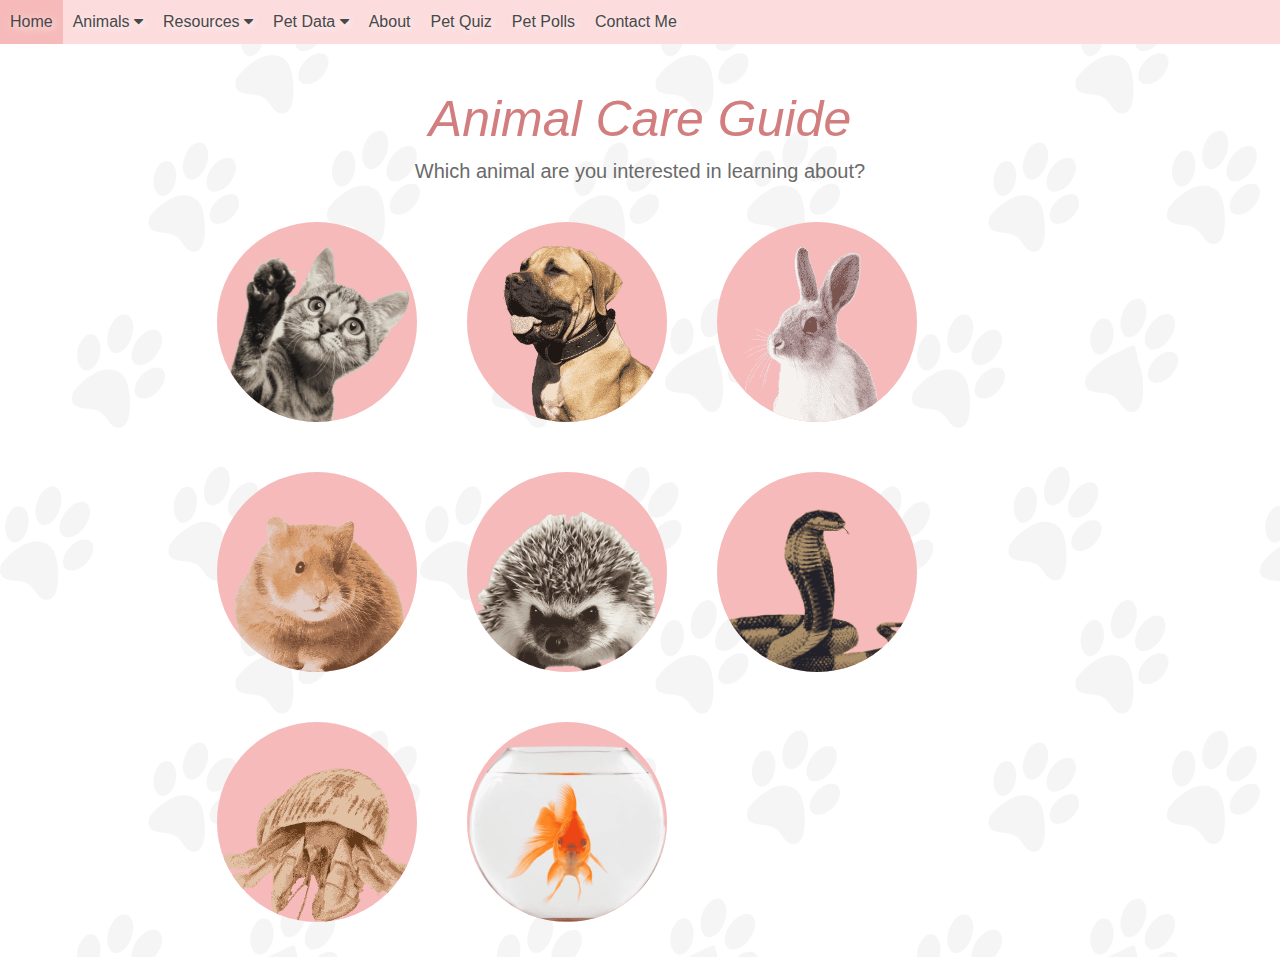
<file: index.html>
<!doctype html>
<html>
<head>
<meta name="viewport" content="width=device-width, initial-scale=1.0">
<meta charset="UTF-8">
<title>Home</title>
<link rel="stylesheet" type="text/css" href="styles.css">
<link rel="stylesheet" href="https://cdnjs.cloudflare.com/ajax/libs/font-awesome/4.7.0/css/font-awesome.min.css">
</head>
<body background="pawprint.png">

<!--navigation-->
<div class="navbar">
 <a class="active" href="index.html">Home</a>
  <div class="dropdown">
    <button class="dropbtn">Animals 
      <i class="fa fa-caret-down"></i>
    </button>
    <div class="dropdown-content">
      <a href="animals/cat/cat.html">Cat</a>
      <a href="animals/dog/dog.html">Dog</a>
      <a href="animals/rabbit/rabbit.html">Rabbit</a>
      <a href="animals/hamster/hamster.html">Hamster</a>
      <a href="animals/hedgehog/hedgehog.html">Hedgehog</a>
      <a href="animals/snake/snake.html">Snake</a>
      <a href="animals/hermitcrab/hermitcrab.html">Hermit Crab</a>
      <a href="animals/goldfish/goldfish.html">Goldfish</a>
    </div>
  </div> 
    <div class="dropdown">
    <button class="dropbtn">Resources 
      <i class="fa fa-caret-down"></i>
    </button>
    <div class="dropdown-content">
       <a href="pages/resources.html">Links to Resources</a>
      <a href="pages/map.html">Map of Resources</a>
    </div>
  </div>
  <div class="dropdown">
    <button class="dropbtn">Pet Data 
      <i class="fa fa-caret-down"></i>
    </button>
    <div class="dropdown-content">
       <a href="pages/data/datainsert.html">Insert Data</a>
      <a href="pages/data/database3.html">Visualize Data</a>
    </div>
  </div>
    <a href="pages/about.html">About</a>
    <a href="pages/petquiz.html">Pet Quiz</a>
    <a href="pages/polls/polls.html">Pet Polls</a>
    <a href="pages/form.html">Contact Me</a>
</div>


<!--headers-->
<h1><a href="index.html">Animal Care Guide</a></h1>
<h2>Which animal are you interested in learning about?</h2>

<!--boxes-->
<div class="hover01 column">
  <div>
    <figure><a href="animals/cat/cat.html"><img src="animals/cat/catpic.png" height="200px" width="200px" alt="cat picture"/></a></figure>
    <span>Cat</span>
  </div>
  <div>
    <figure><a href="animals/dog/dog.html"><img src="animals/dog/dogpic.png" height="200px" width="200px" alt="dog picture"/></a></figure>
    <span>Dog</span>
  </div>
  <div>
    <figure><a href="animals/rabbit/rabbit.html"><img src="animals/rabbit/rabbitpic.png" height="200px" width="200px" alt="rabbit picture"/></a></figure>
    <span>Rabbit</span>
  </div>
  <div>
    <figure><a href="animals/hamster/hamster.html"><img src="animals/hamster/hamsterpic.png" height="200px" width="200px" alt="hamster picture"/></a></figure>
    <span>Hamster</span>
  </div>
   <div>
    <figure><a href="animals/hedgehog/hedgehog.html"><img src="animals/hedgehog/hedgehogpic.png" height="200px" width="200px" alt="hedgehog picture"/></a></figure>
    <span>Hedgehog</span>
  </div>
   <div>
    <figure><a href="animals/snake/snake.html"><img src="animals/snake/snakepic.png" height="200px" width="200px" alt="snake picture"/></a></figure>
    <span>Snake</span>
  </div>
     <div>
    <figure><a href="animals/hermitcrab/hermitcrab.html"><img src="animals/hermitcrab/hermitcrabpic.png" height="200px" width="200px" alt="hermit crab picture"/></a></figure>
    <span>Hermit Crab</span>
  </div>
     <div>
    <figure><a href="animals/goldfish/goldfish.html"><img src="animals/goldfish/goldfishpic.png" height="200px" width="200px" alt="goldfish picture"/></a></figure>
    <span>Goldfish</span>
  </div>
</div>

</body>
</html>
</file>
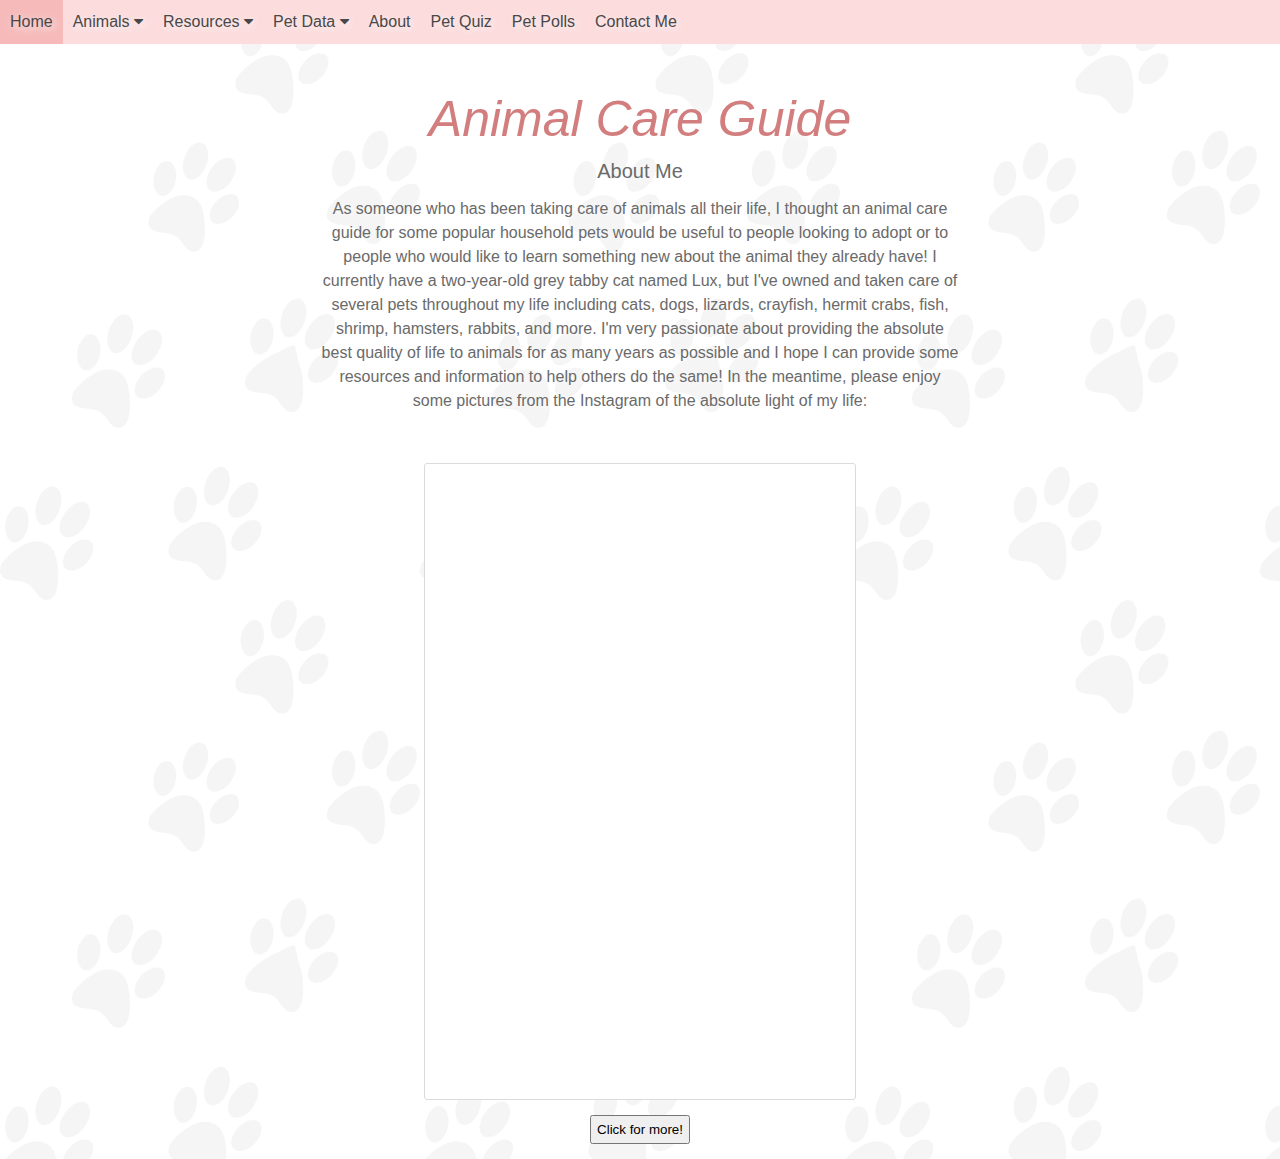
<file: pages/about.html>
<!doctype html>
<html>
<head>
  <meta name="viewport" content="width=device-width, initial-scale=1.0">
<meta charset="UTF-8">
<title>About Me</title>
<link rel="stylesheet" type="text/css" href="../styles.css">
<link rel="stylesheet" href="https://cdnjs.cloudflare.com/ajax/libs/font-awesome/4.7.0/css/font-awesome.min.css">
</head>
<body background="../pawprint.png">
	<style>
  p {
    width: 50%;
    margin:0 auto;
    padding-bottom: 50px;
    text-align: center;
  }
}
</style>

<!--navigation-->
<div class="navbar">
 <a class="active" href="../index.html">Home</a>
  <div class="dropdown">
    <button class="dropbtn">Animals 
      <i class="fa fa-caret-down"></i>
    </button>
    <div class="dropdown-content">
      <a href="../animals/cat/cat.html">Cat</a>
      <a href="../animals/dog/dog.html">Dog</a>
      <a href="../animals/rabbit/rabbit.html">Rabbit</a>
      <a href="../animals/hamster/hamster.html">Hamster</a>
      <a href="../animals/hedgehog/hedgehog.html">Hedgehog</a>
      <a href="../animals/snake/snake.html">Snake</a>
      <a href="../animals/hermitcrab/hermitcrab.html">Hermit Crab</a>
      <a href="../animals/goldfish/goldfish.html">Goldfish</a>
    </div>
  </div> 
    <div class="dropdown">
    <button class="dropbtn">Resources 
      <i class="fa fa-caret-down"></i>
    </button>
    <div class="dropdown-content">
       <a href="resources.html">Links to Resources</a>
      <a href="map.html">Map of Resources</a>
    </div>
  </div>
  <div class="dropdown">
    <button class="dropbtn">Pet Data 
      <i class="fa fa-caret-down"></i>
    </button>
    <div class="dropdown-content">
       <a href="data/datainsert.html">Insert Data</a>
      <a href="data/database3.html">Visualize Data</a>
    </div>
  </div>
    <a href="about.html">About</a>
    <a href="petquiz.html">Pet Quiz</a>
    <a href="polls/polls.html">Pet Polls</a>
    <a href="form.html">Contact Me</a>
</div>


<body>
  <h1><a href="../index.html">Animal Care Guide</a></h1>
<h2>About Me</h2>
<p>As someone who has been taking care of animals all their life, I thought an animal care guide for some popular household pets would be useful to people looking to adopt or to people who would like to learn something new about the animal they already have! I currently have a two-year-old grey tabby cat named Lux, but I've owned and taken care of several pets throughout my life including cats, dogs, lizards, crayfish, hermit crabs, fish, shrimp, hamsters, rabbits, and more. I'm very passionate about providing the absolute best quality of life to animals for as many years as possible and I hope I can provide some resources and information to help others do the same! In the meantime, please enjoy some pictures from the Instagram of the absolute light of my life:</p>
<center>
  <iframe id="instagram-embed-0" class="instagram-media instagram-media-rendered" style="background: white; max-width: 430px; width: calc(100% - 2px); border-radius: 3px; border: 1px solid #dbdbdb; box-shadow: none; display: block; margin: 0px 0px 12px; min-width: 326px; padding: 0px;" src="https://www.instagram.com/p/CCE1_H4jMZ2/embed?utm_source=ig_embedembed/captioned/" scrolling="no" data-instgrm-payload-id="instagram-media-payload-0" height="635" frameborder="0"><span data-mce-type="bookmark" style="display: inline-block; width: 0px; overflow: hidden; line-height: 0;" class="mce_SELRES_start"></span><span data-mce-type="bookmark" style="display: inline-block; width: 0px; overflow: hidden; line-height: 0;" class="mce_SELRES_start"></span><span data-mce-type="bookmark" style="display: inline-block; width: 0px; overflow: hidden; line-height: 0;" class="mce_SELRES_start"></span></iframe>

 <button id="request">Click for more!</button>
  <div id="bio"></div>
</div>
   </body>
   <script language = "javascript" >
      (function() {
 'use strict';
  var btn = document.getElementById('request');
  var bio = document.getElementById('bio');
  var request = new XMLHttpRequest();
  request.onreadystatechange = function() {
    if(request.readyState === 4) {
      if(request.status === 200) {
        bio.innerHTML = request.responseText;        
      } else {
        bio.innerHTML = 'An error occurred during your request: ' +  request.status + ' ' + request.statusText;
      }
    }
  }


  btn.addEventListener('click', function() {
      request.open('Get', 'ig.js');

    request.send();
  });
  })();
  </script>



</center>

</body>
</html>
</file>
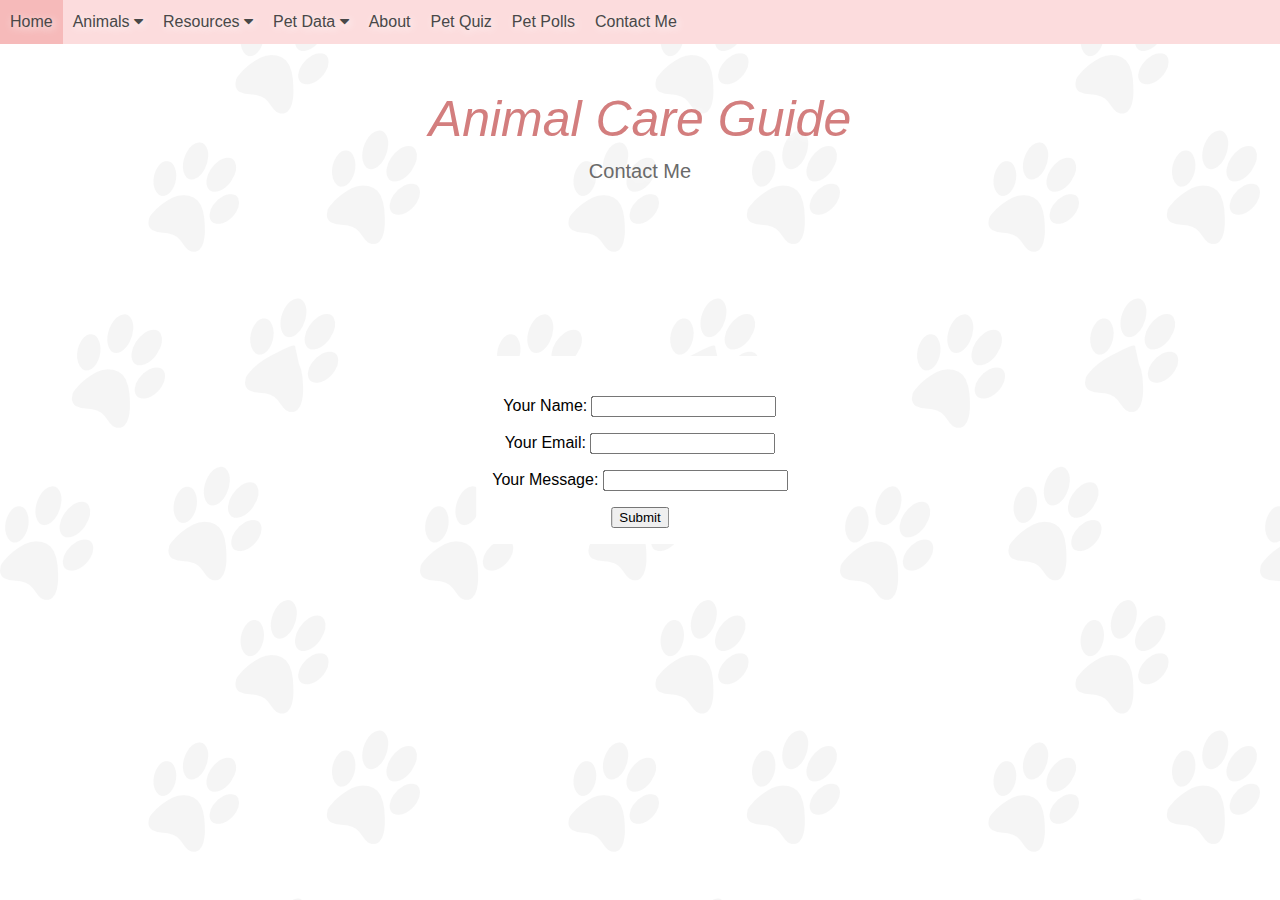
<file: pages/form.html>
<!doctype html>
<html>
<head>
  <meta name="viewport" content="width=device-width, initial-scale=1.0">
<meta charset="UTF-8">
<title>Contact Me</title>
<link rel="stylesheet" type="text/css" href="../styles.css">
<link rel="stylesheet" href="https://cdnjs.cloudflare.com/ajax/libs/font-awesome/4.7.0/css/font-awesome.min.css">
</head>
<body background="../pawprint.png">
    <style>
  p {
    width: 50%;
    margin:0 auto;
    padding-bottom: 50px;
    text-align: center;
  }
}
</style>

<!--navigation-->
<div class="navbar">
 <a class="active" href="../index.html">Home</a>
  <div class="dropdown">
    <button class="dropbtn">Animals 
      <i class="fa fa-caret-down"></i>
    </button>
    <div class="dropdown-content">
      <a href="../animals/cat/cat.html">Cat</a>
      <a href="../animals/dog/dog.html">Dog</a>
      <a href="../animals/rabbit/rabbit.html">Rabbit</a>
      <a href="../animals/hamster/hamster.html">Hamster</a>
      <a href="../animals/hedgehog/hedgehog.html">Hedgehog</a>
      <a href="../animals/snake/snake.html">Snake</a>
      <a href="../animals/hermitcrab/hermitcrab.html">Hermit Crab</a>
      <a href="../animals/goldfish/goldfish.html">Goldfish</a>
    </div>
  </div> 
    <div class="dropdown">
    <button class="dropbtn">Resources 
      <i class="fa fa-caret-down"></i>
    </button>
    <div class="dropdown-content">
       <a href="resources.html">Links to Resources</a>
      <a href="map.html">Map of Resources</a>
    </div>
  </div>
  <div class="dropdown">
    <button class="dropbtn">Pet Data 
      <i class="fa fa-caret-down"></i>
    </button>
    <div class="dropdown-content">
       <a href="data/datainsert.html">Insert Data</a>
      <a href="data/database3.html">Visualize Data</a>
    </div>
  </div>
    <a href="about.html">About</a>
    <a href="petquiz.html">Pet Quiz</a>
    <a href="polls/polls.html">Pet Polls</a>
    <a href="form.html">Contact Me</a>
</div>


<body>
  <h1><a href="../index.html">Animal Care Guide</a></h1>
  <h2>Contact Me</h2>
<br>
<div class="form"><br><form action="insertmessage.php" method="post">

Your Name: <input type="text" name="Name" /><br><br>

Your Email: <input type="text" name="Email" /><br><br>

Your Message: <input type="text" name="Message" /><br><br>


 

<input type="submit" />
</body>
</html>
</file>
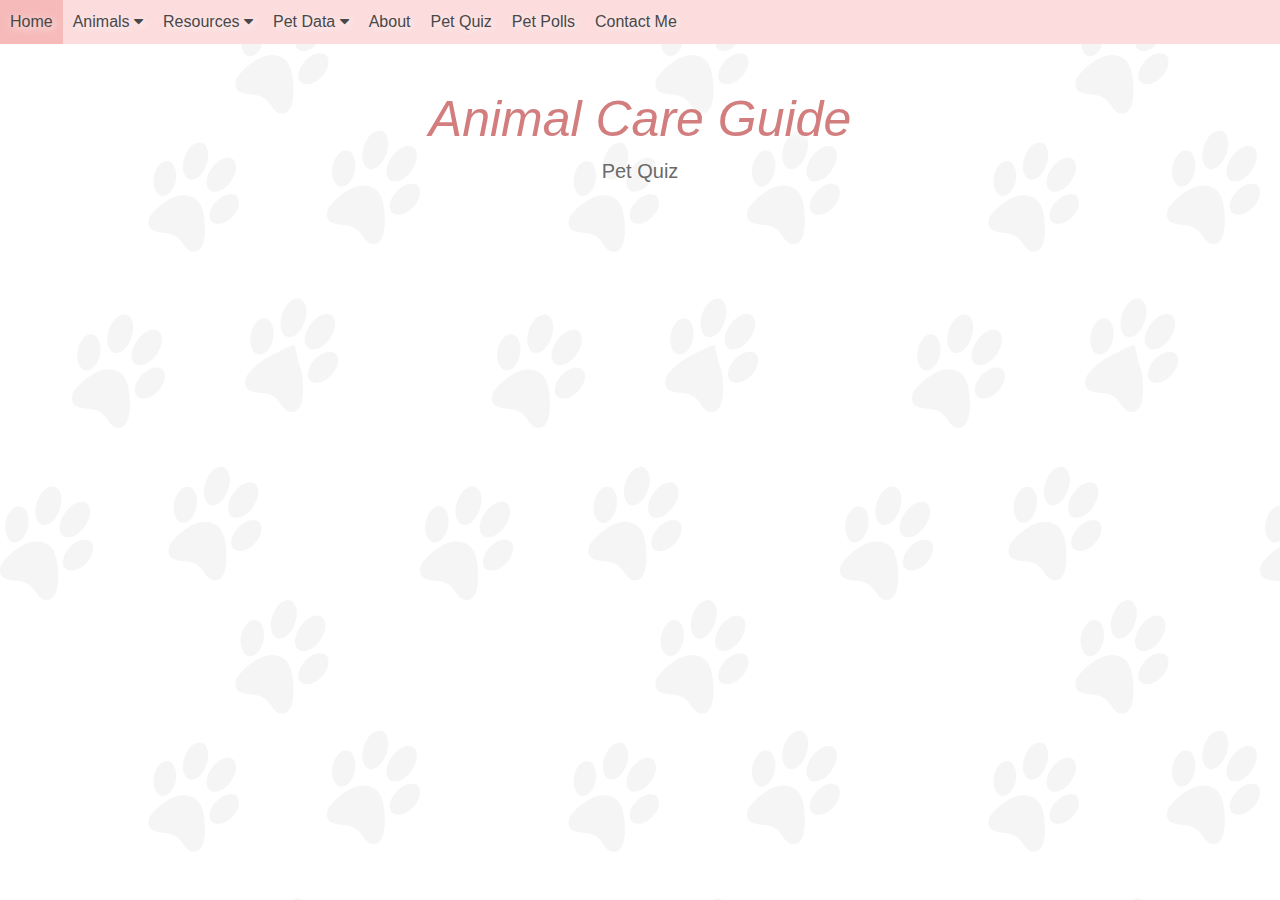
<file: pages/petquiz.html>
<!doctype html>
<html>
<head>
  <meta name="viewport" content="width=device-width, initial-scale=1.0">
<meta charset="UTF-8">
<title>Pet Quiz</title>
<link rel="stylesheet" type="text/css" href="../styles.css">
<link rel="stylesheet" href="https://cdnjs.cloudflare.com/ajax/libs/font-awesome/4.7.0/css/font-awesome.min.css">
</head>
<body background="../pawprint.png">

<div class="navbar">
 <a class="active" href="../index.html">Home</a>
  <div class="dropdown">
    <button class="dropbtn">Animals 
      <i class="fa fa-caret-down"></i>
    </button>
    <div class="dropdown-content">
      <a href="../animals/cat/cat.html">Cat</a>
      <a href="../animals/dog/dog.html">Dog</a>
      <a href="../animals/rabbit/rabbit.html">Rabbit</a>
      <a href="../animals/hamster/hamster.html">Hamster</a>
      <a href="../animals/hedgehog/hedgehog.html">Hedgehog</a>
      <a href="../animals/snake/snake.html">Snake</a>
      <a href="../animals/hermitcrab/hermitcrab.html">Hermit Crab</a>
      <a href="../animals/goldfish/goldfish.html">Goldfish</a>
    </div>
  </div> 
    <div class="dropdown">
    <button class="dropbtn">Resources 
      <i class="fa fa-caret-down"></i>
    </button>
    <div class="dropdown-content">
       <a href="resources.html">Links to Resources</a>
      <a href="map.html">Map of Resources</a>
    </div>
  </div>
  <div class="dropdown">
    <button class="dropbtn">Pet Data 
      <i class="fa fa-caret-down"></i>
    </button>
    <div class="dropdown-content">
       <a href="data/datainsert.html">Insert Data</a>
      <a href="data/database3.html">Visualize Data</a>
    </div>
  </div>
    <a href="about.html">About</a>
    <a href="petquiz.html">Pet Quiz</a>
    <a href="polls/polls.html">Pet Polls</a>
    <a href="form.html">Contact Me</a>
</div>

<body>
  <h1><a href="../index.html">Animal Care Guide</a></h1>
<h2>Pet Quiz</h2>

<div id="uquiz_embed" data-quiz-id="OeqGxI" data-width="100%"></div>
<script src="https://uquiz.com/embed.js"></script>

</body>
</html>
</file>
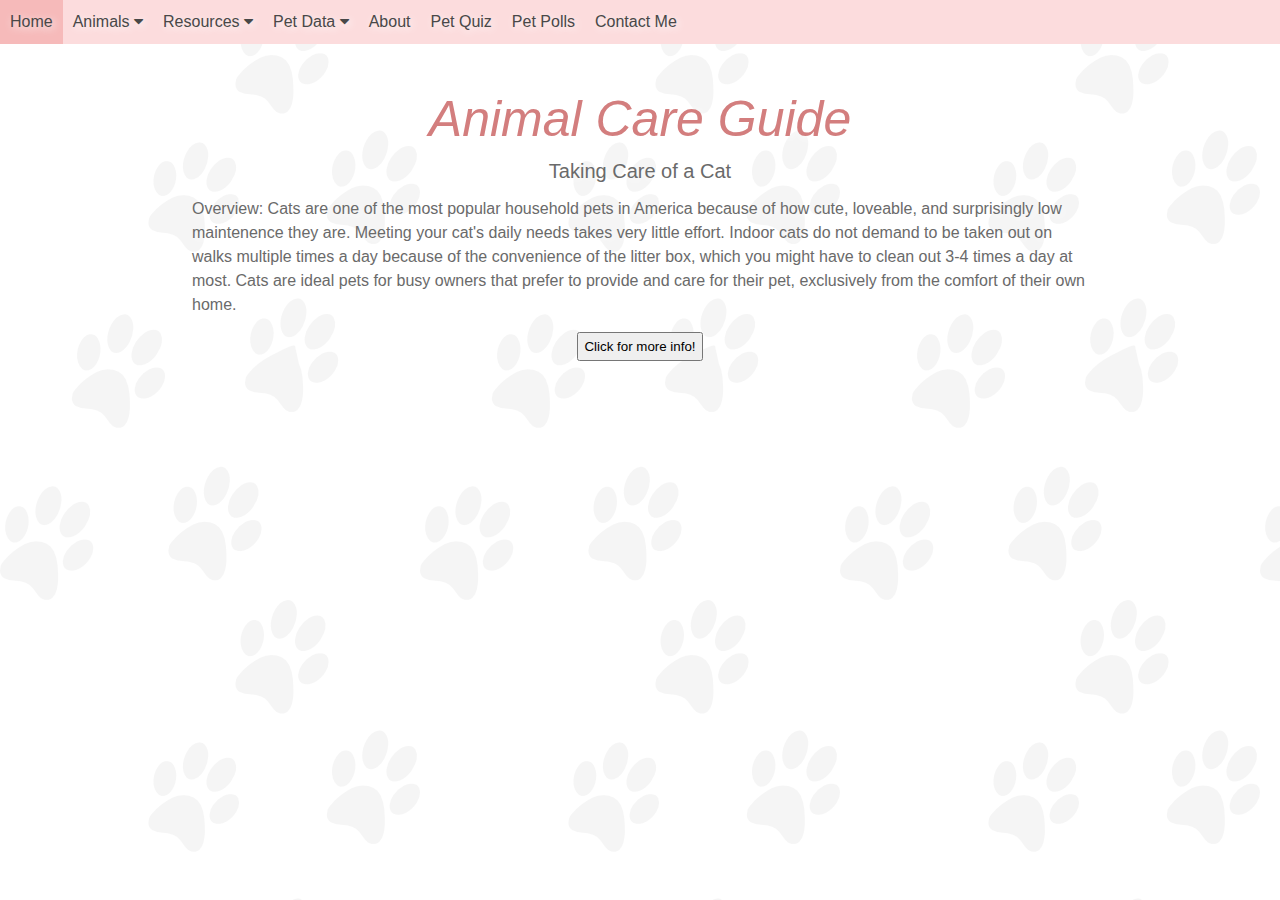
<file: animals/cat/cat.html>
<!doctype html>
<html>
<head>
<meta name="viewport" content="width=device-width, initial-scale=1.0">
<meta charset="UTF-8">
<title>Cat Care</title>
<link rel="stylesheet" type="text/css" href="../../styles.css">
<link rel="stylesheet" href="https://cdnjs.cloudflare.com/ajax/libs/font-awesome/4.7.0/css/font-awesome.min.css">

<!--navigation-->
<div class="navbar">
 <a class="active" href="../../index.html">Home</a>
  <div class="dropdown">
    <button class="dropbtn">Animals 
      <i class="fa fa-caret-down"></i>
    </button>
    <div class="dropdown-content">
      <a href="../../animals/cat/cat.html">Cat</a>
      <a href="../../animals/dog/dog.html">Dog</a>
      <a href="../../animals/rabbit/rabbit.html">Rabbit</a>
      <a href="../../animals/hamster/hamster.html">Hamster</a>
      <a href="../../animals/hedgehog/hedgehog.html">Hedgehog</a>
      <a href="../../animals/snake/snake.html">Snake</a>
      <a href="../../animals/hermitcrab/hermitcrab.html">Hermit Crab</a>
      <a href="../../animals/goldfish/goldfish.html">Goldfish</a>
    </div>
  </div> 
    <div class="dropdown">
    <button class="dropbtn">Resources 
      <i class="fa fa-caret-down"></i>
    </button>
    <div class="dropdown-content">
       <a href="../../pages/resources.html">Links to Resources</a>
      <a href="../../pages/map.html">Map of Resources</a>
    </div>
  </div>
  <div class="dropdown">
    <button class="dropbtn">Pet Data 
      <i class="fa fa-caret-down"></i>
    </button>
    <div class="dropdown-content">
       <a href="../../pages/data/datainsert.html">Insert Data</a>
      <a href="../../pages/database3.html">Visualize Data</a>
    </div>
  </div>
    <a href="../../pages/about.html">About</a>
    <a href="../../pages/petquiz.html">Pet Quiz</a>
    <a href="../../pages/polls/polls.html">Pet Polls</a>
    <a href="../../pages/form.html">Contact Me</a>
</div>
	</head>
  
	<body background="../../pawprint.png"></body>
	<style>
  p {
    width: 70%;
    margin:0 auto;
  }
}
</style>
<body>

<h1><a href="../../index.html">Animal Care Guide</a></h1>
<h2>Taking Care of a Cat</h2>
<p><b>Overview:</b> Cats are one of the most popular household pets in America because of how cute, loveable, and surprisingly low maintenence they are. Meeting your cat's daily needs takes very little effort. Indoor cats do not demand to be taken out on walks multiple times a day because of the convenience of the litter box, which you might have to clean out 3-4 times a day at most. Cats are ideal pets for busy owners that prefer to provide and care for their pet, exclusively from the comfort of their own home.
</p>
<button id="request">Click for more info!</button>
  <div id="bio"></div>
</div>
   </body>
   <script language = "javascript" >
      (function() {
 'use strict';
  var btn = document.getElementById('request');
  var bio = document.getElementById('bio');
  var request = new XMLHttpRequest();
  request.onreadystatechange = function() {
    if(request.readyState === 4) {
      if(request.status === 200) {
        bio.innerHTML = request.responseText;        
      } else {
        bio.innerHTML = 'An error occurred during your request: ' +  request.status + ' ' + request.statusText;
      }
    }
  }


  btn.addEventListener('click', function() {
      request.open('Get', 'cat.php');

    request.send();
  });
  })();
  </script>
</body>
</html>
</file>
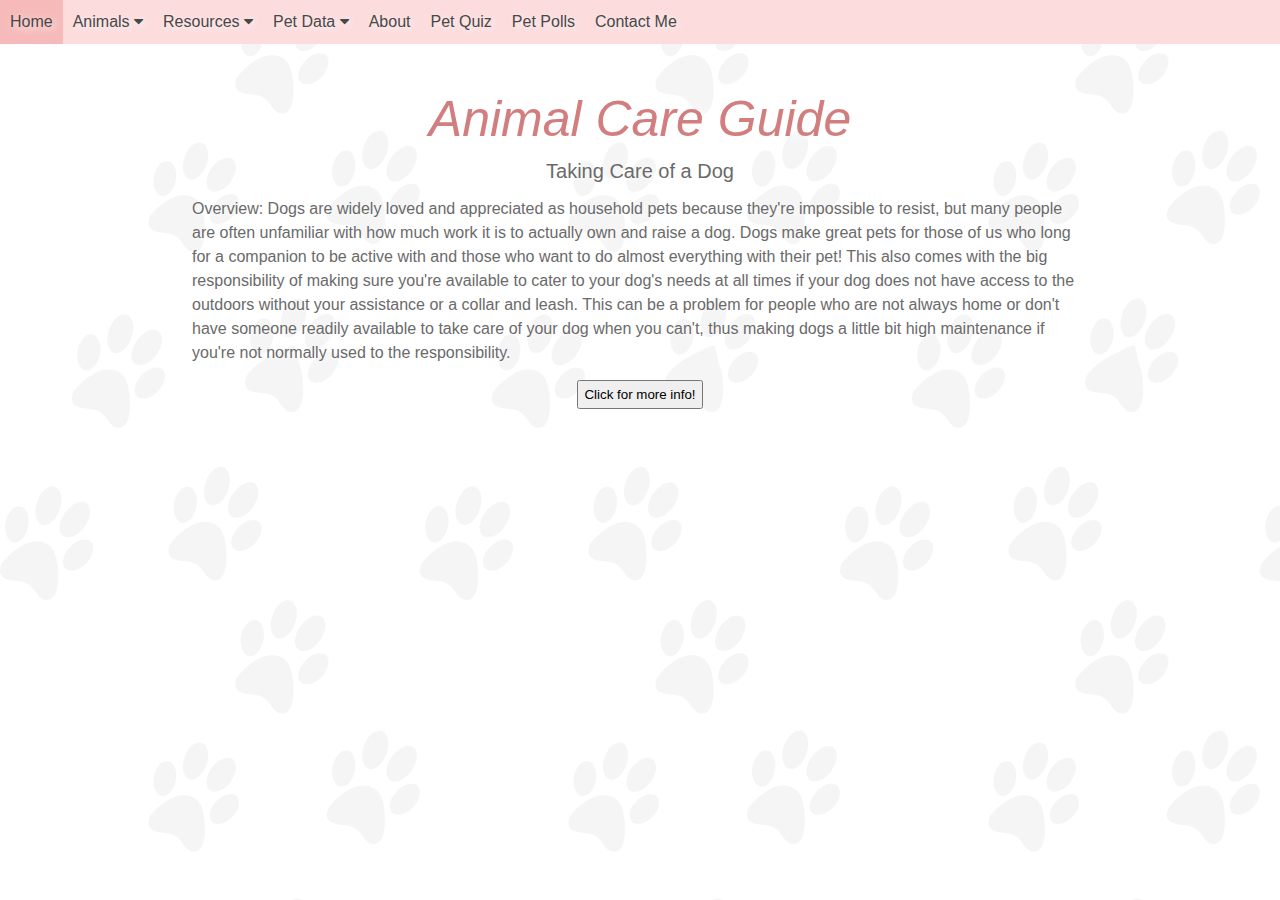
<file: animals/dog/dog.html>
<!doctype html>
<html>
<head>
<meta name="viewport" content="width=device-width, initial-scale=1.0">
<meta charset="UTF-8">
<title>Dog Care</title>
<link rel="stylesheet" type="text/css" href="../../styles.css">
<link rel="stylesheet" href="https://cdnjs.cloudflare.com/ajax/libs/font-awesome/4.7.0/css/font-awesome.min.css">
<!--navigation-->
<div class="navbar">
 <a class="active" href="../../index.html">Home</a>
  <div class="dropdown">
    <button class="dropbtn">Animals 
      <i class="fa fa-caret-down"></i>
    </button>
    <div class="dropdown-content">
      <a href="../../animals/cat/cat.html">Cat</a>
      <a href="../../animals/dog/dog.html">Dog</a>
      <a href="../../animals/rabbit/rabbit.html">Rabbit</a>
      <a href="../../animals/hamster/hamster.html">Hamster</a>
      <a href="../../animals/hedgehog/hedgehog.html">Hedgehog</a>
      <a href="../../animals/snake/snake.html">Snake</a>
      <a href="../../animals/hermitcrab/hermitcrab.html">Hermit Crab</a>
      <a href="../../animals/goldfish/goldfish.html">Goldfish</a>
    </div>
  </div> 
    <div class="dropdown">
    <button class="dropbtn">Resources 
      <i class="fa fa-caret-down"></i>
    </button>
    <div class="dropdown-content">
       <a href="../../pages/resources.html">Links to Resources</a>
      <a href="../../pages/map.html">Map of Resources</a>
    </div>
  </div>
    <div class="dropdown">
    <button class="dropbtn">Pet Data 
      <i class="fa fa-caret-down"></i>
    </button>
    <div class="dropdown-content">
       <a href="../../pages/data/datainsert.html">Insert Data</a>
      <a href="../../pages/database3.html">Visualize Data</a>
    </div>
  </div>
    <a href="../../pages/about.html">About</a>
    <a href="../../pages/petquiz.html">Pet Quiz</a>
    <a href="../../pages/polls/polls.html">Pet Polls</a>
    <a href="../../pages/form.html">Contact Me</a>
</div>
</head>
<body background="../../pawprint.png"></body>
  <style>
  p {
    width: 70%;
    margin:0 auto;
  }
}
</style>

<body>

<h1><a href="../../index.html">Animal Care Guide</a></h1>
<h2>Taking Care of a Dog</h2>
<p><b>Overview:</b> Dogs are widely loved and appreciated as household pets because they're impossible to resist, but many people are often unfamiliar with how much work it is to actually own and raise a dog. Dogs make great pets for those of us who long for a companion to be active with and those who want to do almost everything with their pet! This also comes with the big responsibility of making sure you're available to cater to your dog's needs at all times if your dog does not have access to the outdoors without your assistance or a collar and leash. This can be a problem for people who are not always home or don't have someone readily available to take care of your dog when you can't, thus making dogs a little bit high maintenance if you're not normally used to the responsibility.</p>
<button id="request">Click for more info!</button>
  <div id="bio"></div>
</div>
   </body>
   <script language = "javascript" >
      (function() {
 'use strict';
  var btn = document.getElementById('request');
  var bio = document.getElementById('bio');
  var request = new XMLHttpRequest();
  request.onreadystatechange = function() {
    if(request.readyState === 4) {
      if(request.status === 200) {
        bio.innerHTML = request.responseText;        
      } else {
        bio.innerHTML = 'An error occurred during your request: ' +  request.status + ' ' + request.statusText;
      }
    }
  }


  btn.addEventListener('click', function() {
      request.open('Get', 'dog.php');

    request.send();
  });
  })();
  </script>


</body>
</html>
</file>
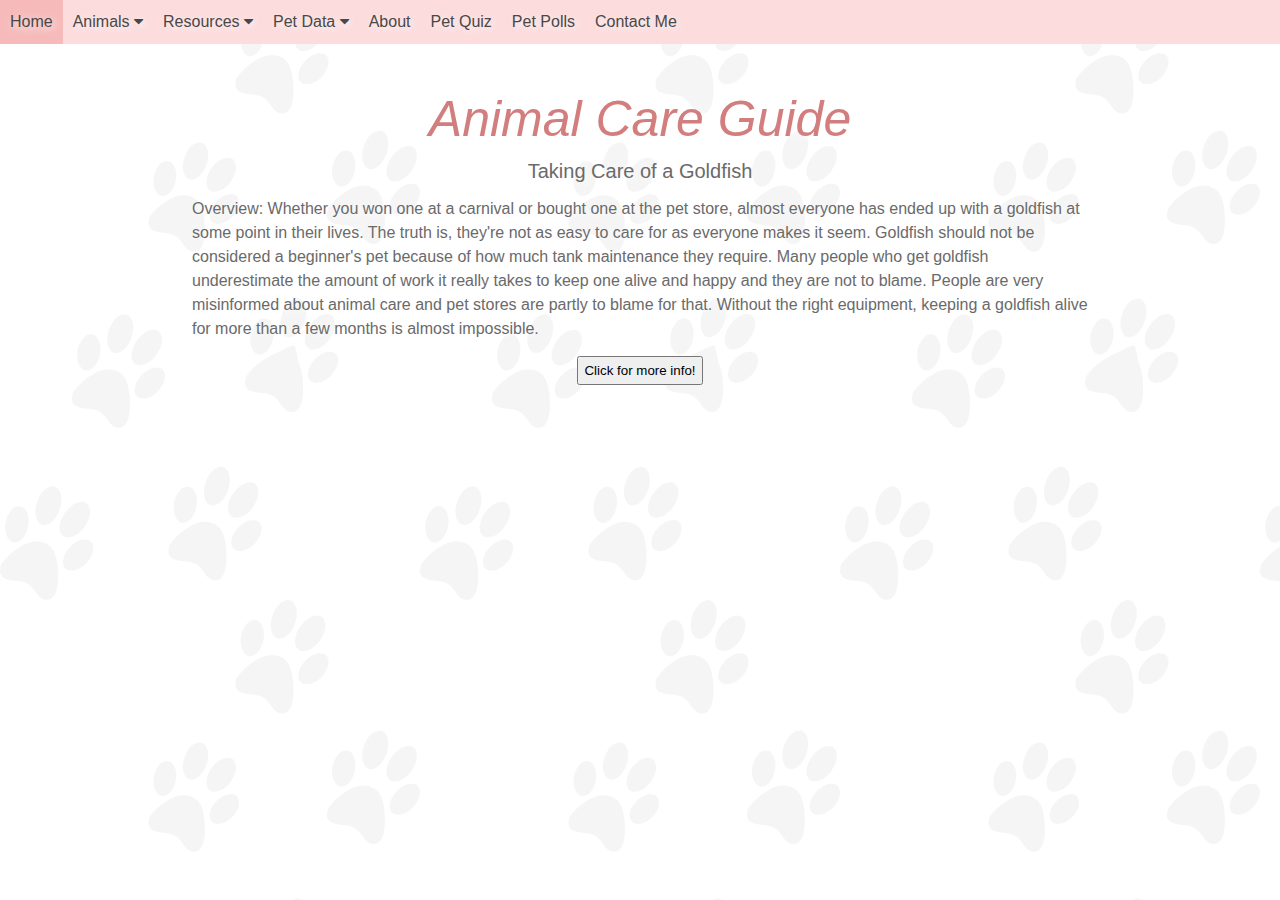
<file: animals/goldfish/goldfish.html>
<!doctype html>
<html>
<head>
  <meta name="viewport" content="width=device-width, initial-scale=1.0">
<meta charset="UTF-8">
<title>Goldfish Care</title>
<link rel="stylesheet" type="text/css" href="../../styles.css">
<link rel="stylesheet" href="https://cdnjs.cloudflare.com/ajax/libs/font-awesome/4.7.0/css/font-awesome.min.css">

<!--navigation-->
<div class="navbar">
 <a class="active" href="../../index.html">Home</a>
  <div class="dropdown">
    <button class="dropbtn">Animals 
      <i class="fa fa-caret-down"></i>
    </button>
    <div class="dropdown-content">
      <a href="../../animals/cat/cat.html">Cat</a>
      <a href="../../animals/dog/dog.html">Dog</a>
      <a href="../../animals/rabbit/rabbit.html">Rabbit</a>
      <a href="../../animals/hamster/hamster.html">Hamster</a>
      <a href="../../animals/hedgehog/hedgehog.html">Hedgehog</a>
      <a href="../../animals/snake/snake.html">Snake</a>
      <a href="../../animals/hermitcrab/hermitcrab.html">Hermit Crab</a>
      <a href="../../animals/goldfish/goldfish.html">Goldfish</a>
    </div>
  </div> 
    <div class="dropdown">
    <button class="dropbtn">Resources 
      <i class="fa fa-caret-down"></i>
    </button>
    <div class="dropdown-content">
       <a href="../../pages/resources.html">Links to Resources</a>
      <a href="../../pages/map.html">Map of Resources</a>
    </div>
  </div>
    <div class="dropdown">
    <button class="dropbtn">Pet Data 
      <i class="fa fa-caret-down"></i>
    </button>
    <div class="dropdown-content">
       <a href="../../pages/data/datainsert.html">Insert Data</a>
      <a href="../../pages/database3.html">Visualize Data</a>
    </div>
  </div>
    <a href="../../pages/about.html">About</a>
    <a href="../../pages/petquiz.html">Pet Quiz</a>
    <a href="../../pages/polls/polls.html">Pet Polls</a>
    <a href="../../pages/form.html">Contact Me</a>
</div>
</head>

<body background="../../pawprint.png"></body>
	<style>
  p {
    width: 70%;
    margin:0 auto;
  }
}
</style>

<body>

<h1><a href="../../index.html">Animal Care Guide</a></h1>
<h2>Taking Care of a Goldfish</h2>
<p><b>Overview:</b> Whether you won one at a carnival or bought one at the pet store, almost everyone has ended up with a goldfish at some point in their lives. The truth is, they're not as easy to care for as everyone makes it seem. Goldfish should not be considered a beginner's pet because of how much tank maintenance they require. Many people who get goldfish underestimate the amount of work it really takes to keep one alive and happy and they are not to blame. People are very misinformed about animal care and pet stores are partly to blame for that. Without the right equipment, keeping a goldfish alive for more than a few months is almost impossible.</p>
<button id="request">Click for more info!</button>
  <div id="bio"></div>
</div>
   </body>
   <script language = "javascript" >
      (function() {
 'use strict';
  var btn = document.getElementById('request');
  var bio = document.getElementById('bio');
  var request = new XMLHttpRequest();
  request.onreadystatechange = function() {
    if(request.readyState === 4) {
      if(request.status === 200) {
        bio.innerHTML = request.responseText;        
      } else {
        bio.innerHTML = 'An error occurred during your request: ' +  request.status + ' ' + request.statusText;
      }
    }
  }


  btn.addEventListener('click', function() {
      request.open('Get', 'goldfish.php');

    request.send();
  });
  })();
  </script>

</body>
</html>
</file>
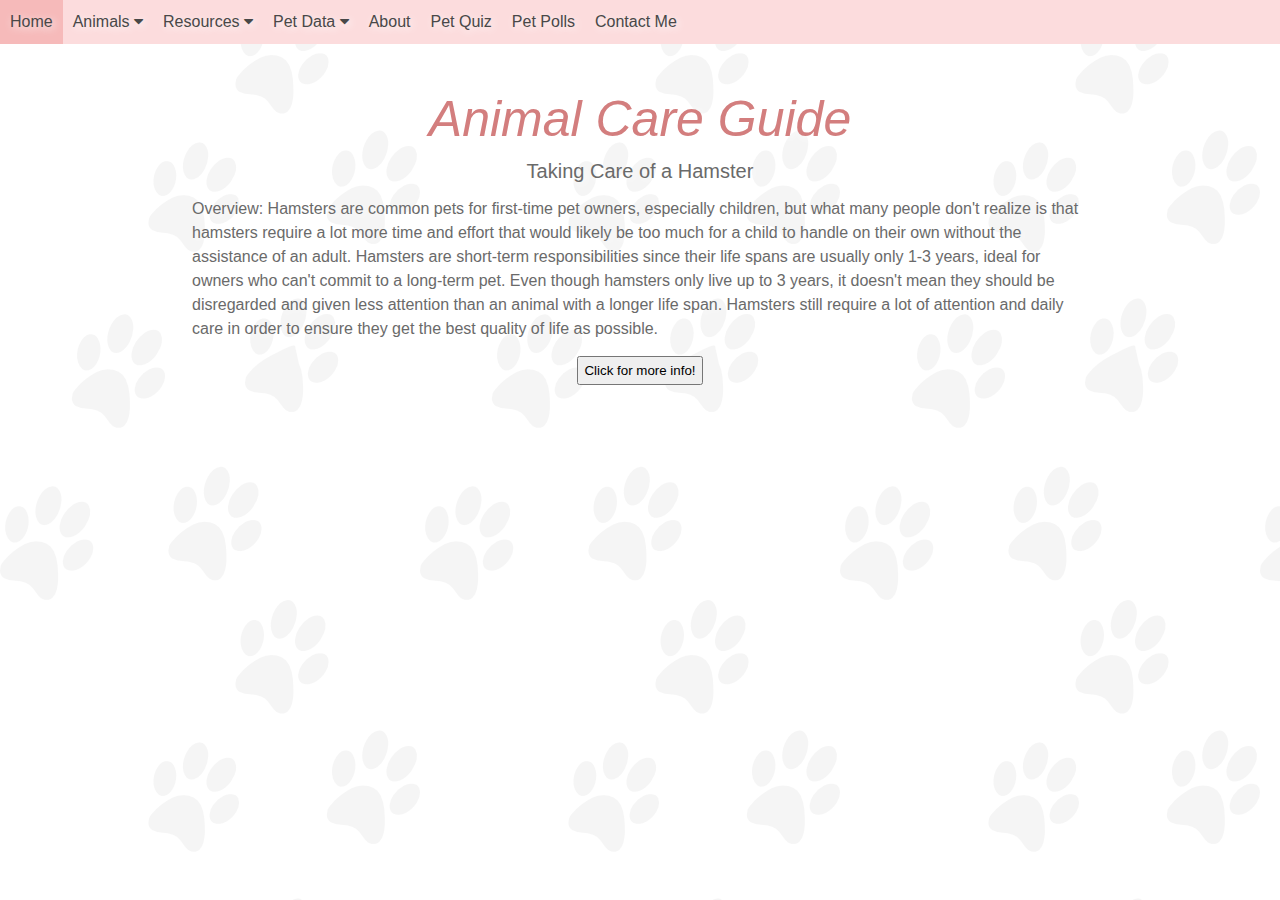
<file: animals/hamster/hamster.html>
<!doctype html>
<html>
<head>
  <meta name="viewport" content="width=device-width, initial-scale=1.0">
<meta charset="UTF-8">
<title>Hamster Care</title>
<link rel="stylesheet" type="text/css" href="../../styles.css">
<link rel="stylesheet" href="https://cdnjs.cloudflare.com/ajax/libs/font-awesome/4.7.0/css/font-awesome.min.css">

<!--navigation-->
<div class="navbar">
 <a class="active" href="../../index.html">Home</a>
  <div class="dropdown">
    <button class="dropbtn">Animals 
      <i class="fa fa-caret-down"></i>
    </button>
    <div class="dropdown-content">
      <a href="../../animals/cat/cat.html">Cat</a>
      <a href="../../animals/dog/dog.html">Dog</a>
      <a href="../../animals/rabbit/rabbit.html">Rabbit</a>
      <a href="../../animals/hamster/hamster.html">Hamster</a>
      <a href="../../animals/hedgehog/hedgehog.html">Hedgehog</a>
      <a href="../../animals/snake/snake.html">Snake</a>
      <a href="../../animals/hermitcrab/hermitcrab.html">Hermit Crab</a>
      <a href="../../animals/goldfish/goldfish.html">Goldfish</a>
    </div>
  </div> 
    <div class="dropdown">
    <button class="dropbtn">Resources 
      <i class="fa fa-caret-down"></i>
    </button>
    <div class="dropdown-content">
       <a href="../../pages/resources.html">Links to Resources</a>
      <a href="../../pages/map.html">Map of Resources</a>
    </div>
  </div>
    <div class="dropdown">
    <button class="dropbtn">Pet Data 
      <i class="fa fa-caret-down"></i>
    </button>
    <div class="dropdown-content">
       <a href="../../pages/data/datainsert.html">Insert Data</a>
      <a href="../../pages/database3.html">Visualize Data</a>
    </div>
  </div>
    <a href="../../pages/about.html">About</a>
    <a href="../../pages/petquiz.html">Pet Quiz</a>
    <a href="../../pages/polls/polls.html">Pet Polls</a>
    <a href="../../pages/form.html">Contact Me</a>
</div>
</head>
<body background="../../pawprint.png"></body>
  <style>
  p {
    width: 70%;
    margin:0 auto;
  }
}
</style>

<body>

<h1><a href="../../index.html">Animal Care Guide</a></h1>
<h2>Taking Care of a Hamster</h2>
<p><b>Overview:</b> Hamsters are common pets for first-time pet owners, especially children, but what many people don't realize is that hamsters require a lot more time and effort that would likely be too much for a child to handle on their own without the assistance of an adult. Hamsters are short-term responsibilities since their life spans are usually only 1-3 years, ideal for owners who can't commit to a long-term pet. Even though hamsters only live up to 3 years, it doesn't mean they should be disregarded and given less attention than an animal with a longer life span. Hamsters still require a lot of attention and daily care in order to ensure they get the best quality of life as possible.</p>
<button id="request">Click for more info!</button>
  <div id="bio"></div>
</div>
   </body>
   <script language = "javascript" >
      (function() {
 'use strict';
  var btn = document.getElementById('request');
  var bio = document.getElementById('bio');
  var request = new XMLHttpRequest();
  request.onreadystatechange = function() {
    if(request.readyState === 4) {
      if(request.status === 200) {
        bio.innerHTML = request.responseText;        
      } else {
        bio.innerHTML = 'An error occurred during your request: ' +  request.status + ' ' + request.statusText;
      }
    }
  }


  btn.addEventListener('click', function() {
      request.open('Get', 'hamster.php');

    request.send();
  });
  })();
  </script>

</body>
</html>
</file>
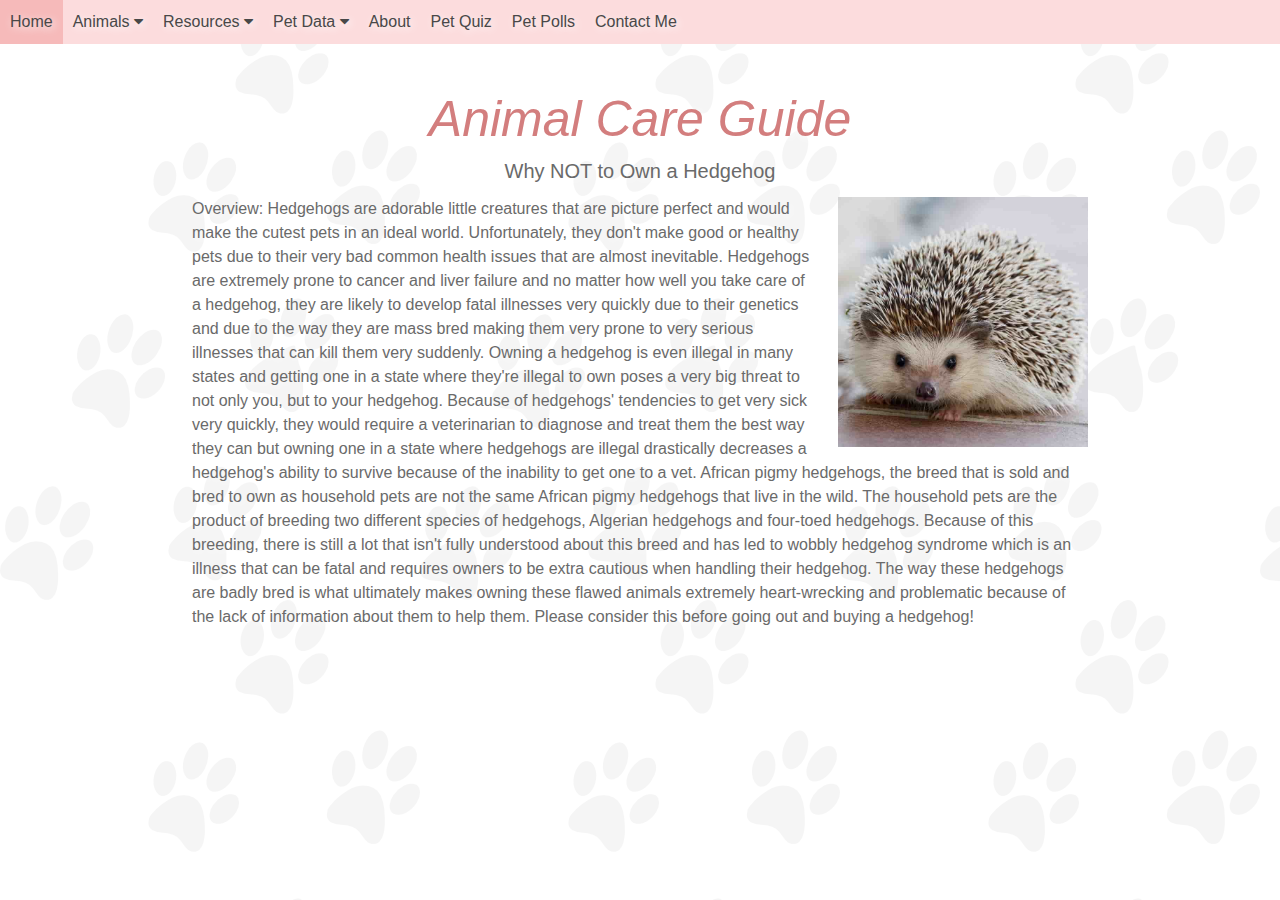
<file: animals/hedgehog/hedgehog.html>
<!doctype html>
<html>
<head>
  <meta name="viewport" content="width=device-width, initial-scale=1.0">
<meta charset="UTF-8">
<title>Hedgehog Care</title>
<link rel="stylesheet" type="text/css" href="../../styles.css">
<link rel="stylesheet" href="https://cdnjs.cloudflare.com/ajax/libs/font-awesome/4.7.0/css/font-awesome.min.css">
</head>
<body background="../../pawprint.png">
	<style>
  p {
    width: 70%;
    margin:0 auto;
  }
}
</style>

<!--navigation-->
<div class="navbar">
 <a class="active" href="../../index.html">Home</a>
  <div class="dropdown">
    <button class="dropbtn">Animals 
      <i class="fa fa-caret-down"></i>
    </button>
    <div class="dropdown-content">
      <a href="../../animals/cat/cat.html">Cat</a>
      <a href="../../animals/dog/dog.html">Dog</a>
      <a href="../../animals/rabbit/rabbit.html">Rabbit</a>
      <a href="../../animals/hamster/hamster.html">Hamster</a>
      <a href="../../animals/hedgehog/hedgehog.html">Hedgehog</a>
      <a href="../../animals/snake/snake.html">Snake</a>
      <a href="../../animals/hermitcrab/hermitcrab.html">Hermit Crab</a>
      <a href="../../animals/goldfish/goldfish.html">Goldfish</a>
    </div>
  </div> 
    <div class="dropdown">
    <button class="dropbtn">Resources 
      <i class="fa fa-caret-down"></i>
    </button>
    <div class="dropdown-content">
       <a href="../../pages/resources.html">Links to Resources</a>
      <a href="../../pages/map.html">Map of Resources</a>
    </div>
  </div>
    <div class="dropdown">
    <button class="dropbtn">Pet Data 
      <i class="fa fa-caret-down"></i>
    </button>
    <div class="dropdown-content">
       <a href="../../pages/data/datainsert.html">Insert Data</a>
      <a href="../../pages/database3.html">Visualize Data</a>
    </div>
  </div>
    <a href="../../pages/about.html">About</a>
    <a href="../../pages/petquiz.html">Pet Quiz</a>
    <a href="../../pages/polls/polls.html">Pet Polls</a>
    <a href="../../pages/form.html">Contact Me</a>
</div>
<body>

<h1><a href="../../index.html">Animal Care Guide</a></h1>
<h2>Why NOT to Own a Hedgehog</h2>
<p><img src="hedgehogpic2.jpg" alt="hedgehog picture" style="height:250px;width:250px;margin-left:20px;"><b>Overview:</b> Hedgehogs are adorable little creatures that are picture perfect and would make the cutest pets in an ideal world. Unfortunately, they don't make good or healthy pets due to their very bad common health issues that are almost inevitable. Hedgehogs are extremely prone to cancer and liver failure and no matter how well you take care of a hedgehog, they are likely to develop fatal illnesses very quickly due to their genetics and due to the way they are mass bred making them very prone to very serious illnesses that can kill them very suddenly. Owning a hedgehog is even illegal in many states and getting one in a state where they're illegal to own poses a very big threat to not only you, but to your hedgehog. Because of hedgehogs' tendencies to get very sick very quickly, they would require a veterinarian to diagnose and treat them the best way they can but owning one in a state where hedgehogs are illegal drastically decreases a hedgehog's ability to survive because of the inability to get one to a vet. African pigmy hedgehogs, the breed that is sold and bred to own as household pets are not the same African pigmy hedgehogs that live in the wild. The household pets are the product of breeding two different species of hedgehogs, Algerian hedgehogs and four-toed hedgehogs. Because of this breeding, there is still a lot that isn't fully understood about this breed and has led to wobbly hedgehog syndrome which is an illness that can be fatal and requires owners to be extra cautious when handling their hedgehog. The way these hedgehogs are badly bred is what ultimately makes owning these flawed animals extremely heart-wrecking and problematic because of the lack of information about them to help them. Please consider this before going out and buying a hedgehog!</p>

</body>
</html>
</file>
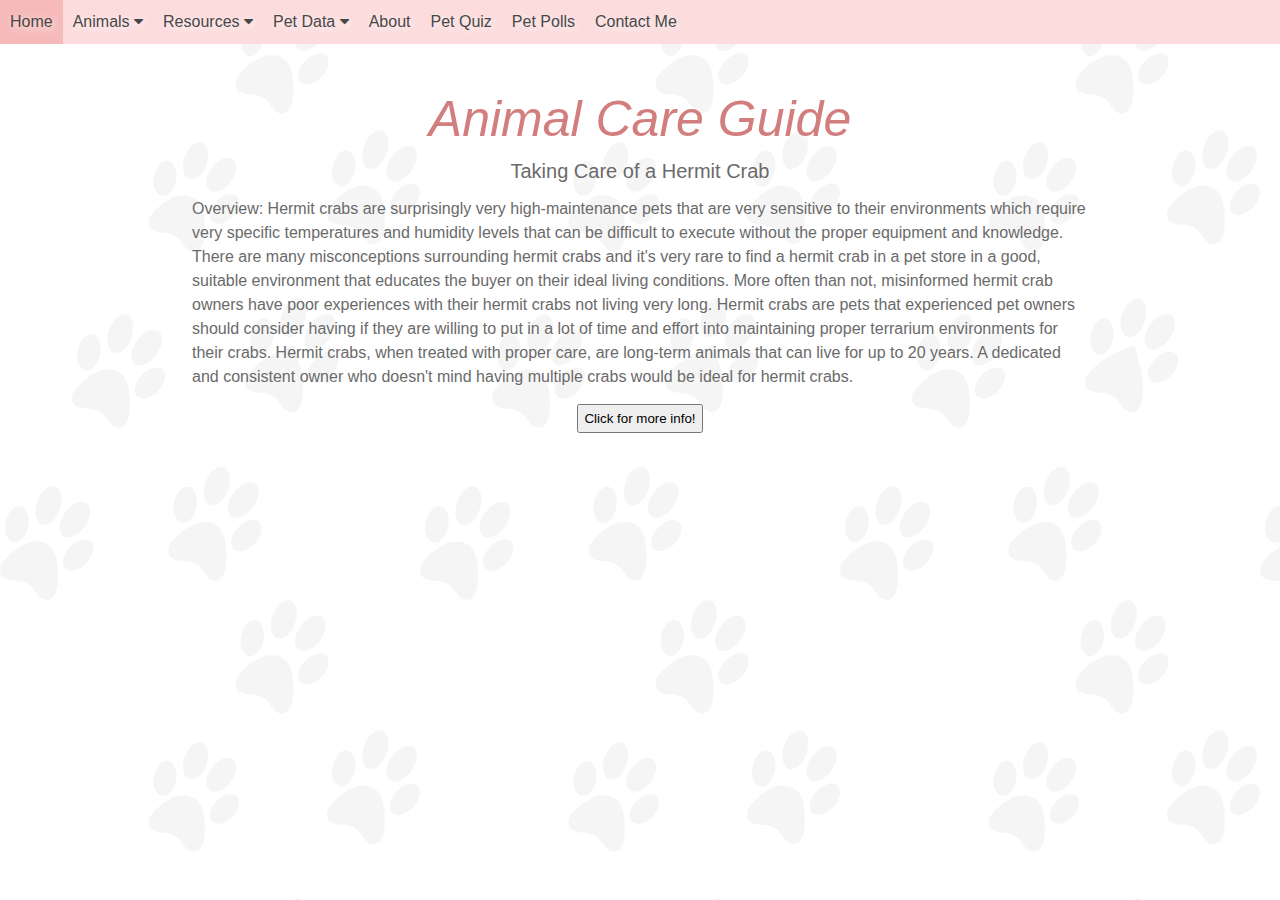
<file: animals/hermitcrab/hermitcrab.html>
<!doctype html>
<html>
<head>
  <meta name="viewport" content="width=device-width, initial-scale=1.0">
<meta charset="UTF-8">
<title>Hermit Crab Care</title>
<link rel="stylesheet" type="text/css" href="../../styles.css">
<link rel="stylesheet" href="https://cdnjs.cloudflare.com/ajax/libs/font-awesome/4.7.0/css/font-awesome.min.css">

<!--navigation-->
<div class="navbar">
 <a class="active" href="../../index.html">Home</a>
  <div class="dropdown">
    <button class="dropbtn">Animals 
      <i class="fa fa-caret-down"></i>
    </button>
    <div class="dropdown-content">
      <a href="../../animals/cat/cat.html">Cat</a>
      <a href="../../animals/dog/dog.html">Dog</a>
      <a href="../../animals/rabbit/rabbit.html">Rabbit</a>
      <a href="../../animals/hamster/hamster.html">Hamster</a>
      <a href="../../animals/hedgehog/hedgehog.html">Hedgehog</a>
      <a href="../../animals/snake/snake.html">Snake</a>
      <a href="../../animals/hermitcrab/hermitcrab.html">Hermit Crab</a>
      <a href="../../animals/goldfish/goldfish.html">Goldfish</a>
    </div>
  </div> 
    <div class="dropdown">
    <button class="dropbtn">Resources 
      <i class="fa fa-caret-down"></i>
    </button>
    <div class="dropdown-content">
       <a href="../../pages/resources.html">Links to Resources</a>
      <a href="../../pages/map.html">Map of Resources</a>
    </div>
  </div>
    <div class="dropdown">
    <button class="dropbtn">Pet Data 
      <i class="fa fa-caret-down"></i>
    </button>
    <div class="dropdown-content">
       <a href="../../pages/data/datainsert.html">Insert Data</a>
      <a href="../../pages/database3.html">Visualize Data</a>
    </div>
  </div>
    <a href="../../pages/about.html">About</a>
    <a href="../../pages/petquiz.html">Pet Quiz</a>
    <a href="../../pages/polls/polls.html">Pet Polls</a>
    <a href="../../pages/form.html">Contact Me</a>
</div>
</head>

<body background="../../pawprint.png"></body>
	<style>
  p {
    width: 70%;
    margin:0 auto;
  }
}
</style>

<body>

<h1><a href="../../index.html">Animal Care Guide</a></h1>
<h2>Taking Care of a Hermit Crab</h2>
<p><b>Overview:</b> Hermit crabs are surprisingly very high-maintenance pets that are very sensitive to their environments which require very specific temperatures and humidity levels that can be difficult to execute without the proper equipment and knowledge. There are many misconceptions surrounding hermit crabs and it's very rare to find a hermit crab in a pet store in a good, suitable environment that educates the buyer on their ideal living conditions. More often than not, misinformed hermit crab owners have poor experiences with their hermit crabs not living very long. Hermit crabs are pets that experienced pet owners should consider having if they are willing to put in a lot of time and effort into maintaining proper terrarium environments for their crabs. Hermit crabs, when treated with proper care, are long-term animals that can live for up to 20 years. A dedicated and consistent owner who doesn't mind having multiple crabs would be ideal for hermit crabs.</p>

 <button id="request">Click for more info!</button>
  <div id="bio"></div>
</div>
   </body>
   <script language = "javascript" >
      (function() {
 'use strict';
  var btn = document.getElementById('request');
  var bio = document.getElementById('bio');
  var request = new XMLHttpRequest();
  request.onreadystatechange = function() {
    if(request.readyState === 4) {
      if(request.status === 200) {
        bio.innerHTML = request.responseText;        
      } else {
        bio.innerHTML = 'An error occurred during your request: ' +  request.status + ' ' + request.statusText;
      }
    }
  }


  btn.addEventListener('click', function() {
      request.open('Get', 'hermitcrab.php');

    request.send();
  });
  })();
  </script>

</body>
</html>
</file>
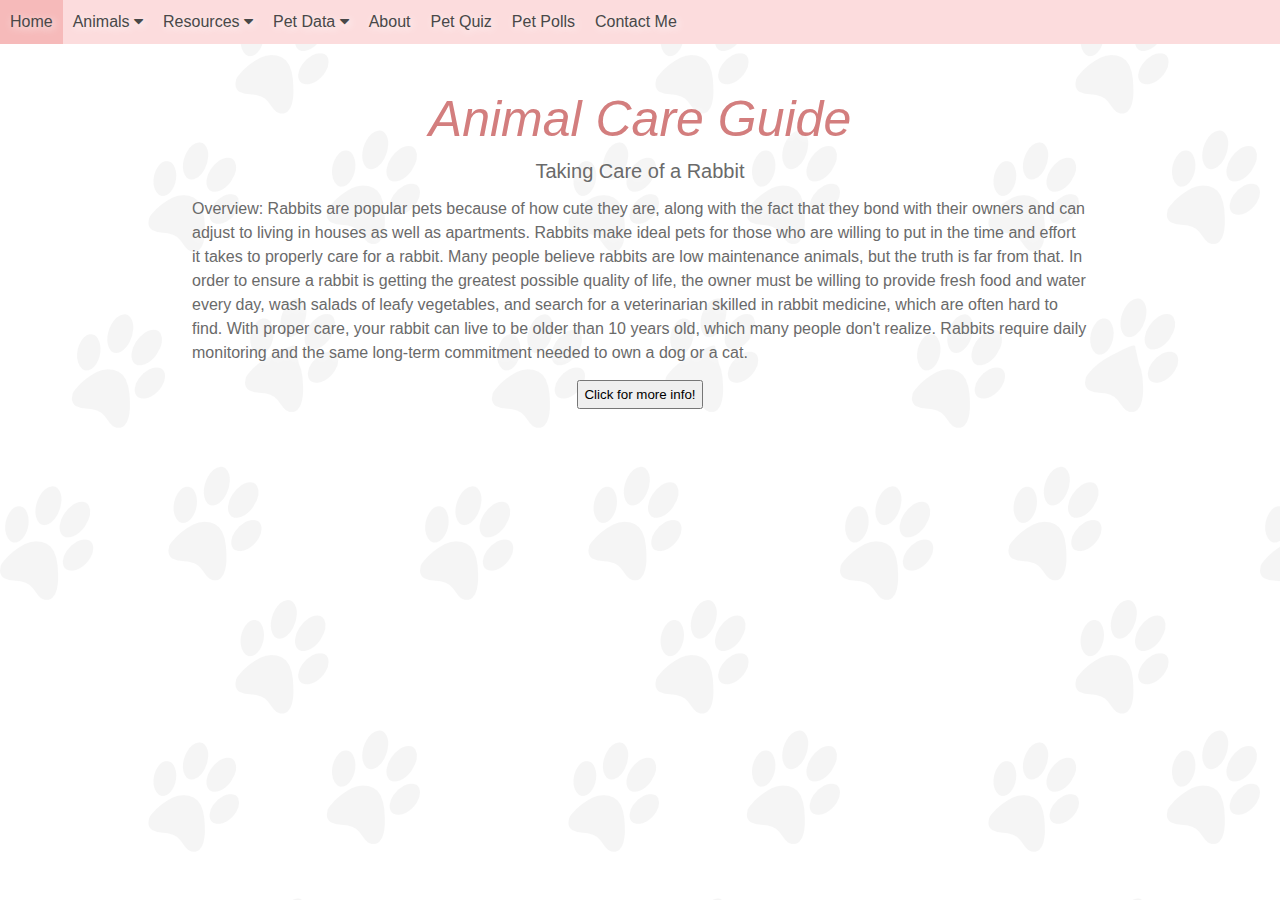
<file: animals/rabbit/rabbit.html>
<!doctype html>
<html>
<head>
  <meta name="viewport" content="width=device-width, initial-scale=1.0">
<meta charset="UTF-8">
<title>Rabbit Care</title>
<link rel="stylesheet" type="text/css" href="../../styles.css">
<link rel="stylesheet" href="https://cdnjs.cloudflare.com/ajax/libs/font-awesome/4.7.0/css/font-awesome.min.css">
</head>

<!--navigation-->
<div class="navbar">
 <a class="active" href="../../index.html">Home</a>
  <div class="dropdown">
    <button class="dropbtn">Animals 
      <i class="fa fa-caret-down"></i>
    </button>
    <div class="dropdown-content">
      <a href="../../animals/cat/cat.html">Cat</a>
      <a href="../../animals/dog/dog.html">Dog</a>
      <a href="../../animals/rabbit/rabbit.html">Rabbit</a>
      <a href="../../animals/hamster/hamster.html">Hamster</a>
      <a href="../../animals/hedgehog/hedgehog.html">Hedgehog</a>
      <a href="../../animals/snake/snake.html">Snake</a>
      <a href="../../animals/hermitcrab/hermitcrab.html">Hermit Crab</a>
      <a href="../../animals/goldfish/goldfish.html">Goldfish</a>
    </div>
  </div> 
    <div class="dropdown">
    <button class="dropbtn">Resources 
      <i class="fa fa-caret-down"></i>
    </button>
    <div class="dropdown-content">
       <a href="../../pages/resources.html">Links to Resources</a>
      <a href="../../pages/map.html">Map of Resources</a>
    </div>
  </div>
    <div class="dropdown">
    <button class="dropbtn">Pet Data 
      <i class="fa fa-caret-down"></i>
    </button>
    <div class="dropdown-content">
       <a href="../../pages/data/datainsert.html">Insert Data</a>
      <a href="../../pages/database3.html">Visualize Data</a>
    </div>
  </div>
    <a href="../../pages/about.html">About</a>
    <a href="../../pages/petquiz.html">Pet Quiz</a>
    <a href="../../pages/polls/polls.html">Pet Polls</a>
    <a href="../../pages/form.html">Contact Me</a>
</div>
<body background="../../pawprint.png"></body>
  <style>
  p {
    width: 70%;
    margin:0 auto;
  }
}
</style>

<body>

<h1><a href="../../index.html">Animal Care Guide</a></h1>
<h2>Taking Care of a Rabbit</h2>
<p><b>Overview:</b> Rabbits are popular pets because of how cute they are, along with the fact that they bond with their owners and can adjust to living in houses as well as apartments. Rabbits make ideal pets for those who are willing to put in the time and effort it takes to properly care for a rabbit. Many people believe rabbits are low maintenance animals, but the truth is far from that. In order to ensure a rabbit is getting the greatest possible quality of life, the owner must be willing to provide fresh food and water every day, wash salads of leafy vegetables, and search for a veterinarian skilled in rabbit medicine, which are often hard to find. With proper care, your rabbit can live to be older than 10 years old, which many people don't realize. Rabbits require daily monitoring and the same long-term commitment needed to own a dog or a cat.</p>
<button id="request">Click for more info!</button>
  <div id="bio"></div>
</div>
   </body>
   <script language = "javascript" >
      (function() {
 'use strict';
  var btn = document.getElementById('request');
  var bio = document.getElementById('bio');
  var request = new XMLHttpRequest();
  request.onreadystatechange = function() {
    if(request.readyState === 4) {
      if(request.status === 200) {
        bio.innerHTML = request.responseText;        
      } else {
        bio.innerHTML = 'An error occurred during your request: ' +  request.status + ' ' + request.statusText;
      }
    }
  }


  btn.addEventListener('click', function() {
      request.open('Get', 'rabbit.php');

    request.send();
  });
  })();
  </script>

</body>
</html>
</file>
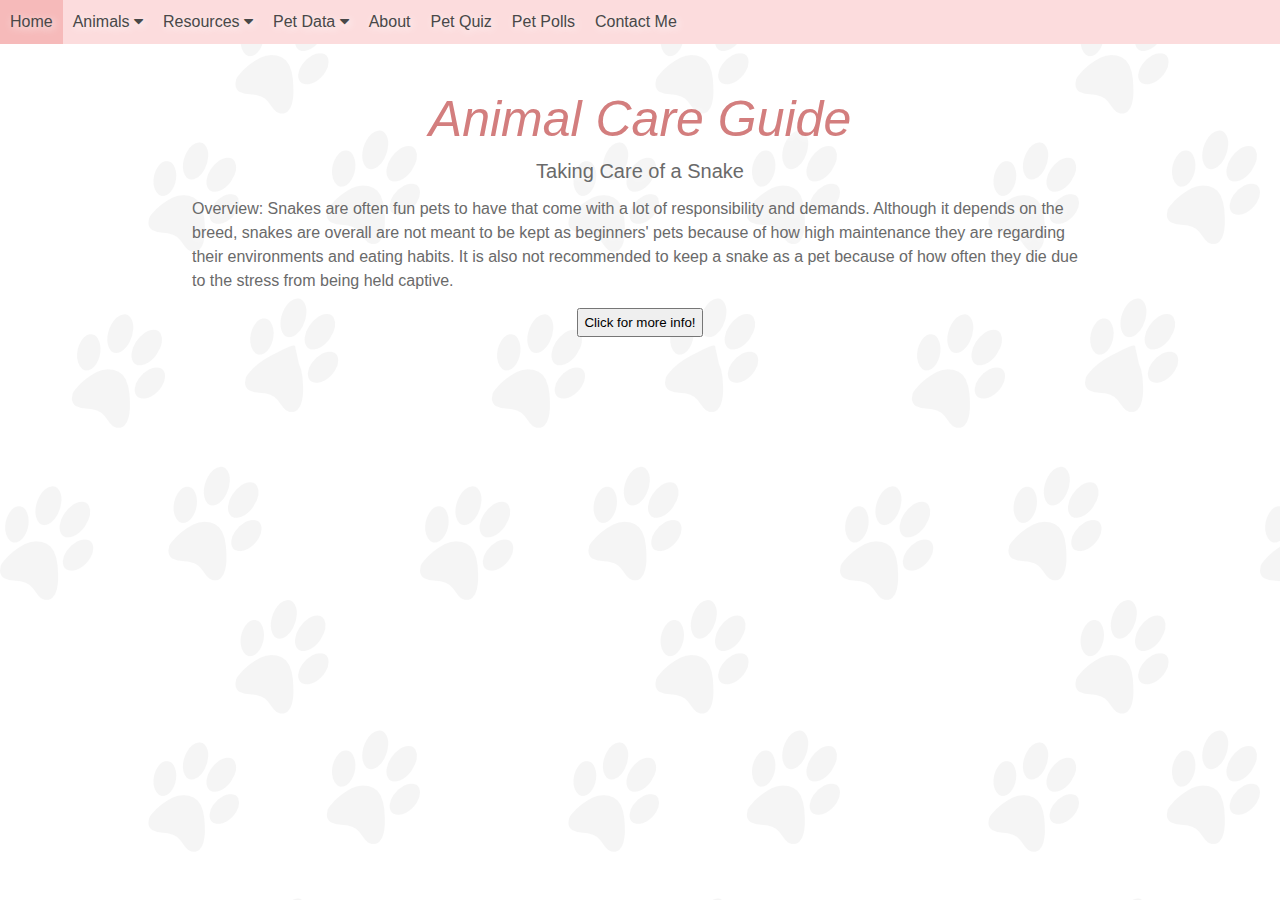
<file: animals/snake/snake.html>
<!doctype html>
<html>
<head>
  <meta name="viewport" content="width=device-width, initial-scale=1.0">
<meta charset="UTF-8">
<title>Snake Care</title>
<link rel="stylesheet" type="text/css" href="../../styles.css">
<link rel="stylesheet" href="https://cdnjs.cloudflare.com/ajax/libs/font-awesome/4.7.0/css/font-awesome.min.css">

<!--navigation-->
<div class="navbar">
 <a class="active" href="../../index.html">Home</a>
  <div class="dropdown">
    <button class="dropbtn">Animals 
      <i class="fa fa-caret-down"></i>
    </button>
    <div class="dropdown-content">
      <a href="../../animals/cat/cat.html">Cat</a>
      <a href="../../animals/dog/dog.html">Dog</a>
      <a href="../../animals/rabbit/rabbit.html">Rabbit</a>
      <a href="../../animals/hamster/hamster.html">Hamster</a>
      <a href="../../animals/hedgehog/hedgehog.html">Hedgehog</a>
      <a href="../../animals/snake/snake.html">Snake</a>
      <a href="../../animals/hermitcrab/hermitcrab.html">Hermit Crab</a>
      <a href="../../animals/goldfish/goldfish.html">Goldfish</a>
    </div>
  </div> 
    <div class="dropdown">
    <button class="dropbtn">Resources 
      <i class="fa fa-caret-down"></i>
    </button>
    <div class="dropdown-content">
       <a href="../../pages/resources.html">Links to Resources</a>
      <a href="../../pages/map.html">Map of Resources</a>
    </div>
  </div>
    <div class="dropdown">
    <button class="dropbtn">Pet Data 
      <i class="fa fa-caret-down"></i>
    </button>
    <div class="dropdown-content">
       <a href="../../pages/data/datainsert.html">Insert Data</a>
      <a href="../../pages/database3.html">Visualize Data</a>
    </div>
  </div>
    <a href="../../pages/about.html">About</a>
    <a href="../../pages/petquiz.html">Pet Quiz</a>
    <a href="../../pages/polls/polls.html">Pet Polls</a>
    <a href="../../pages/form.html">Contact Me</a>
</div>
</head>

<body background="../../pawprint.png"></body>
	<style>
  p {
    width: 70%;
    margin:0 auto;
  }
}
</style>

<body>

<h1><a href="../../index.html">Animal Care Guide</a></h1>
<h2>Taking Care of a Snake</h2>
<p><b>Overview:</b> Snakes are often fun pets to have that come with a lot of responsibility and demands. Although it depends on the breed, snakes are overall are not meant to be kept as beginners' pets because of how high maintenance they are regarding their environments and eating habits. It is also not recommended to keep a snake as a pet because of how often they die due to the stress from being held captive.</p>
<button id="request">Click for more info!</button>
  <div id="bio"></div>
</div>
   </body>
   <script language = "javascript" >
      (function() {
 'use strict';
  var btn = document.getElementById('request');
  var bio = document.getElementById('bio');
  var request = new XMLHttpRequest();
  request.onreadystatechange = function() {
    if(request.readyState === 4) {
      if(request.status === 200) {
        bio.innerHTML = request.responseText;        
      } else {
        bio.innerHTML = 'An error occurred during your request: ' +  request.status + ' ' + request.statusText;
      }
    }
  }


  btn.addEventListener('click', function() {
      request.open('Get', 'snake.php');

    request.send();
  });
  })();
  </script>

</body>
</html>
</file>
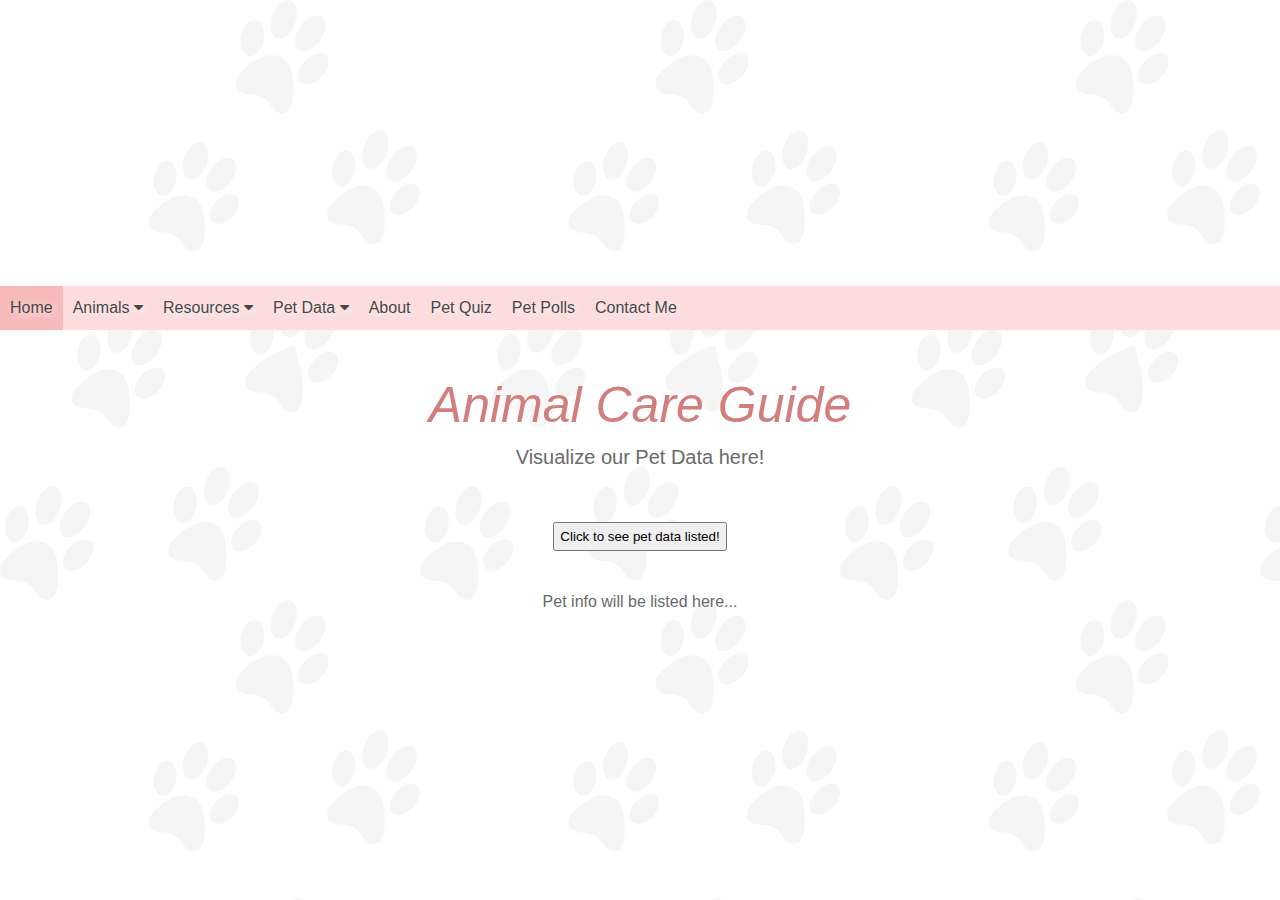
<file: pages/data/database3.html>
<html>
<head>
    <meta name="viewport" content="width=device-width, initial-scale=1.0">
<meta charset="UTF-8">
<title>Pet Data</title>
<link rel="stylesheet" type="text/css" href="../../styles.css">
<link rel="stylesheet" href="https://cdnjs.cloudflare.com/ajax/libs/font-awesome/4.7.0/css/font-awesome.min.css">
<script>
function showUser() {
     
        if (window.XMLHttpRequest) {
            // code for IE7+, Firefox, Chrome, Opera, Safari
            xmlhttp = new XMLHttpRequest();
        } else {
            // code for IE6, IE5
            xmlhttp = new ActiveXObject("Microsoft.XMLHTTP");
        }
        xmlhttp.onreadystatechange = function() {
            if (this.readyState == 4 && this.status == 200) {
                document.getElementById("txtHint").innerHTML = this.responseText;
            }
        };
        xmlhttp.open("GET","pet.php?q=",true);
        xmlhttp.send();
    
}
</script>
</head>
<body background="../../pawprint.png">
    <style>
  p {
    width: 50%;
    margin:0 auto;
    padding-bottom: 50px;
    text-align: center;
  }
}
</style>

<!--navigation-->
<div class="navbar">
 <a class="active" href="../../index.html">Home</a>
  <div class="dropdown">
    <button class="dropbtn">Animals 
      <i class="fa fa-caret-down"></i>
    </button>
    <div class="dropdown-content">
      <a href="../../animals/cat/cat.html">Cat</a>
      <a href="../../animals/dog/dog.html">Dog</a>
      <a href="../../animals/rabbit/rabbit.html">Rabbit</a>
      <a href="../../animals/hamster/hamster.html">Hamster</a>
      <a href="../../animals/hedgehog/hedgehog.html">Hedgehog</a>
      <a href="../../animals/snake/snake.html">Snake</a>
      <a href="../../animals/hermitcrab/hermitcrab.html">Hermit Crab</a>
      <a href="../../animals/goldfish/goldfish.html">Goldfish</a>
    </div>
  </div> 
    <div class="dropdown">
    <button class="dropbtn">Resources 
      <i class="fa fa-caret-down"></i>
    </button>
    <div class="dropdown-content">
       <a href="resources.html">Links to Resources</a>
      <a href="map.html">Map of Resources</a>
    </div>
  </div>
  <div class="dropdown">
    <button class="dropbtn">Pet Data 
      <i class="fa fa-caret-down"></i>
    </button>
    <div class="dropdown-content">
       <a href="datainsert.html">Insert Data</a>
      <a href="database3.html">Visualize Data</a>
    </div>
  </div>
    <a href="../about.html">About</a>
    <a href="../petquiz.html">Pet Quiz</a>
    <a href="../polls/polls.html">Pet Polls</a>
    <a href="../form.html">Contact Me</a>
</div>
<body>
<h1><a href="../../index.html">Animal Care Guide</a></h1>
<h2>Visualize our Pet Data here!</h2>
<br>
<button onclick="showUser()">Click to see pet data listed!</button>
<br>
<div id="txtHint"><b><center>Pet info will be listed here...</center></b></div>


</body>
</html>
</file>
<file: styles.css>
body {
   width: 100%;
   align-content: center;
   margin: 0 auto;
   color: #6A6A6A;
   font-family: "Helvetica";
   line-height: 1.5;
   font-weight: 100;
   padding-bottom: 0px;
   text-shadow: 2px 2px 8px #FFF;
   min-height: 100%;
}
/*******************************************************************/
background-image{
  background-image: url("pawprint.png");
  background-repeat: repeat;
  background-size: 100px;
  height: 200px;
}

/*******************************************************************/
h1 { /*animal care guide*/
  color:#D7A3A3;
  font-weight: 400;
  font-style: italic;
  margin: 50px 0 .5px;
  text-align: center;
  font-size:50px;
  line-height: 1;
  text-shadow: 2px 2px 8px #FFF;
}
/*******************************************************************/    
h2 { /*which animal are you interested in learning about?*/
  font-weight: 200;
  font-size: 20px;
  text-align: center;
  line-height: 1;
  text-shadow: 2px 2px 8px #FFF;
}
/*******************************************************************/     
h3 {
  padding-top: 25px;
  padding-bottom: 10px;
  font-weight: 200;
  font-size: 20px;
  line-height: 1;
  text-align: center;
}

h4 {
  font-weight: 200;
  font-size: 20px;
  line-height: 1;
  text-align: center;
}


form {
  line-height: 1;
  text-align: center;
  margin: 0 auto;
}

table {
  line-height: 1;
  text-align: center;
  align-content: center;
  margin: 0 auto;
}

button {
  display: block;
  padding: 5px;
  margin: 15px auto;
}

/*******************************************************************/
a { /*links*/
  text-decoration: none;
  color: #D37E7E;
}
a:hover{
  color: #9E5F5F;
}
/*******************************************************************/
p {
  text-align: left;
}
/*******************************************************************/
.center {
  display: block;
  margin-left: auto;
  margin-right: auto;
}

img {
  float: right;
}
/*******************************************************************/
/*boxes taken from codepen.io*/
.column {
width: 70%;
align-content: center;
margin: 0 auto;
float: center;
}
.column::after {
  content: '';
  clear: both;
  display: block;
}
.column div {
  position: relative;
  float: left;
  width: 200px;
  height: 200px;
  margin: auto;
  padding: 25px;
}
.column div:first-child {
  margin: 0 auto;
  text-align: center;
}
.column div span {
  position: absolute;
  bottom: -10px;
  z-index: -1;
  display: block;
  width: 200px;
  margin: auto;
  padding: 0px;
  color: #6A6A6A;
  font-size: 18px;
  text-decoration: none;
  text-align: center;
  -webkit-transition: .3s ease-in-out;
  transition: .3s ease-in-out;
  opacity: 0;
}
figure {
  width: 200px;
  height: 200px;
  margin: 0;
  padding: 0;
  background: #FDEEEE;
  overflow: hidden;
  border-radius: 50%;
}
figure:hover+span {
  bottom: -10px;
  opacity: 1;
  text-align: center;
}
.hover01 figure img {
  -webkit-transform: scale(1);
  transform: scale(1);
  -webkit-transition: .3s ease-in-out;
  transition: .3s ease-in-out;
  background-color: #F6BABA;
}
.hover01 figure:hover img {
  -webkit-transform: scale(1.3);
  transform: scale(1.3);
  opacity:70%;
}
/*******************************************************************/
/*navigation bar code from w3schools.com*/
.navbar {
  overflow: hidden;
  background-color: #FCDCDD;
  width: 100%;
}

.navbar a {
  float: left;
  font-size: 16px;
  color: #484848;
  text-align: center;
  padding: 10px;
  text-decoration: none;
}

.dropdown {
  float: left;
  overflow: hidden;
}

.dropdown .dropbtn {
  font-size: 16px;  
  border: none;
  outline: none;
  color: #484848;
  padding: 10px;
  font-weight: 100;
  text-align: center;
  font: inherit;
  background-color: inherit;
  margin: 0;
  text-shadow: 2px 2px 8px #FFF;
}

.navbar a:hover, .dropdown:hover .dropbtn {
  background-color: #EFEFEF;
}

.dropdown-content {
  display: none;
  position: absolute;
  background-color: #f9f9f9;
  min-width: 160px;
  box-shadow: 0px 8px 16px 0px rgba(0,0,0,0.2);
  z-index: 1;
}

.dropdown-content a {
  float: none;
  color: black;
  padding: 10px 10px;
  text-decoration: none;
  display: block;
  text-align: left;
}

.dropdown-content a:hover {
  background-color: #ddd;
}

.dropdown:hover .dropdown-content {
  display: block;
}
.navbar a.active {
  background-color: #F6BABA;
  color: ##5C4646;
}
/*******************************************************************/
.form {
        background: white;
        color: black;
        border-radius: 1em;
        padding: 1em;
        position: absolute;
        top: 50%;
        left: 50%;
        margin-right: -50%;
        transform: translate(-50%, -50%) }
      }
</file>
